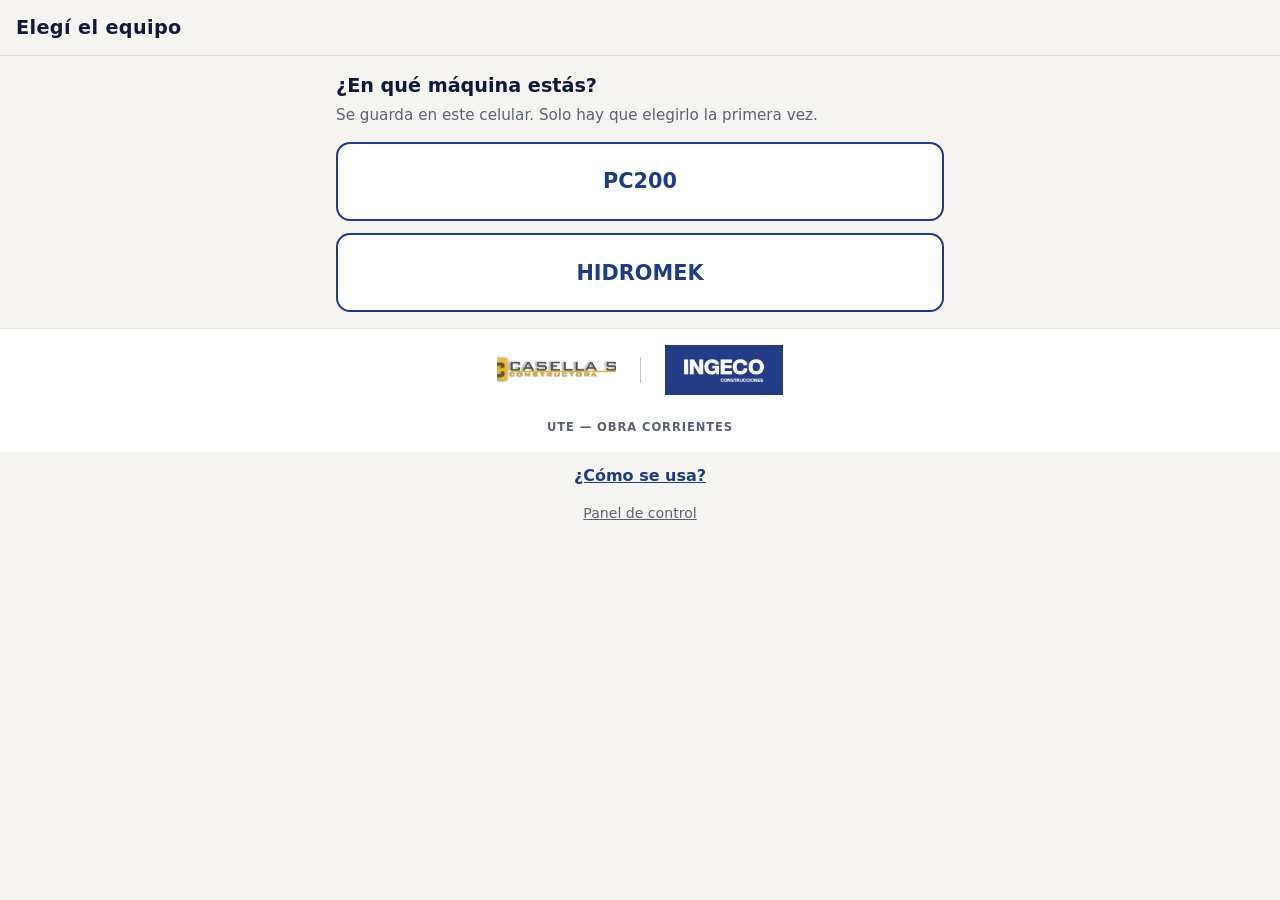
<file: docs/index.html>
<!doctype html>
<html lang="es">
<head>
<script src="https://app.ingecosa.com.ar/guard.js" data-modulo="TARJA"></script>
<meta charset="utf-8">
<meta name="viewport" content="width=device-width, initial-scale=1, viewport-fit=cover">
<meta name="theme-color" content="#f5f4f0">
<link rel="manifest" href="manifest.json">
<title>Tarja diaria — Obra Corrientes</title>
<style>:root{--azul:#1e3a8a;--azul-claro:#2b4fb3;--azul-suave:#e6ecfb;--tinta:#0f1a3d;--teal:#0e8a7a;--teal-suave:#dcf1ee;--ambar:#d98f00;--ambar-suave:#fff1cf;--ambar-texto:#8a5a00;--alerta:#b8410e;--alerta-suave:#fbe6dc;--fondo:#f5f4f0;--fondo-2:#ebe9e3;--superficie:#fff;--texto:#171c2e;--texto-2:#5b6274;--texto-3:#8a90a0;--linea:#e2dfd7;--linea-fuerte:#c9c5bb;--radio:14px;--radio-s:10px;--barra-h:56px;--cuerpo:system-ui,sans-serif;--display:system-ui,sans-serif}[data-ig-volver]{display:none}</style>
<link rel="preconnect" href="https://fonts.googleapis.com"><link rel="preconnect" href="https://fonts.gstatic.com" crossorigin>
<link rel="stylesheet" href="https://app.ingecosa.com.ar/ingeco.css">
<script src="https://app.ingecosa.com.ar/ingeco.js" defer></script>
<link rel="stylesheet" href="estilo.css?v=13">
</head>
<body>

<header>
  <div class="izq">
    <button class="ig-volver" data-ig-volver aria-label="Volver a la App INGECO"><svg class="i" viewBox="0 0 24 24"><path d="M15 18l-6-6 6-6"/></svg></button>
    <div>
      <div class="equipo" id="hEquipo">—</div>
      <div class="fecha" id="hFecha"></div>
    </div>
  </div>
  <button id="btnCambiar" hidden>Cambiar equipo</button>
</header>

<div id="colaAviso" class="cola" hidden></div>

<main id="app">
  <div class="cargando">Cargando…</div>
</main>

<div class="ute">
  <img src="logos/casella.jpeg" alt="Casella S.A. Constructora" onerror="this.remove()">
  <div class="separador"></div>
  <img class="ingeco" src="logos/ingeco.png" alt="INGECO Construcciones" onerror="this.remove()">
  <div class="leyenda">UTE &mdash; Obra Corrientes</div>
</div>

<div class="pie">
  <a href="ayuda.html">¿Cómo se usa?</a>
  <a href="panel.html" class="secundario">Panel de control</a>
</div>

<script>window.TARJA_API_URL = 'https://script.google.com/macros/s/AKfycbxwItT5p7VrxMVr-v0PCOJ0vb5Qm5p6GmZmdTPJAh3-43FiQkp84OQnT3nf6lJY8zIe2w/exec';</script>
<script src="api.js?v=13"></script>
<script src="camara.js?v=13"></script>
<script src="app.js?v=13"></script>
<script>
  if ('serviceWorker' in navigator) navigator.serviceWorker.register('sw.js');
</script>
</body>
</html>
</file>
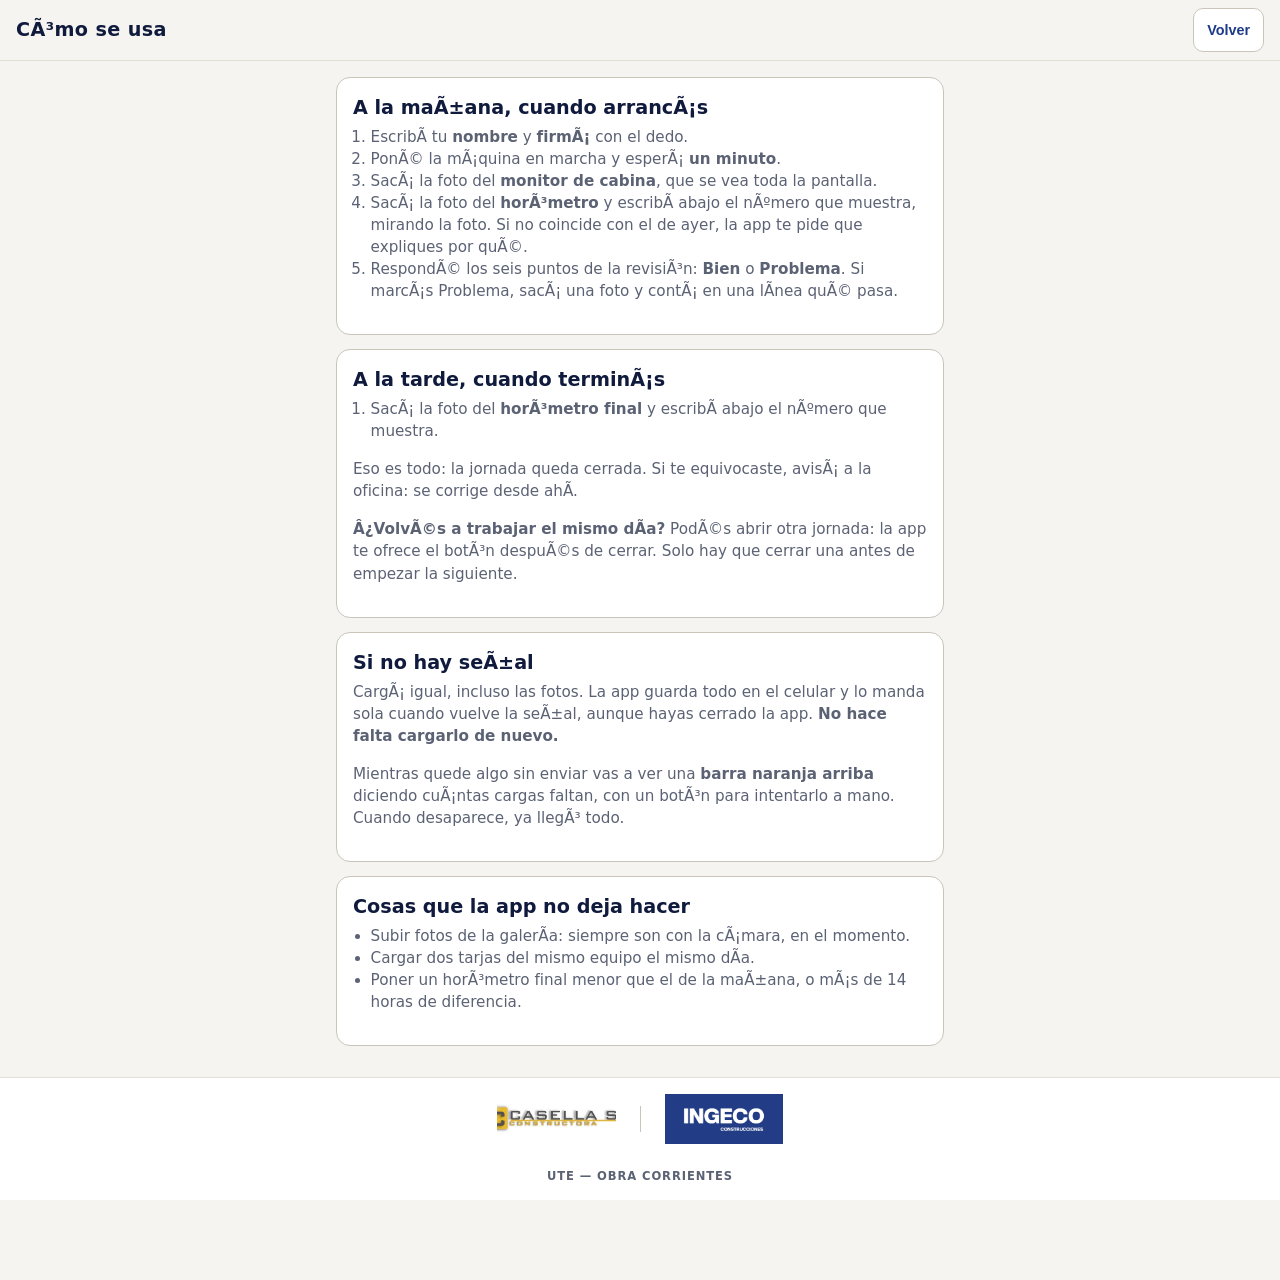
<file: docs/ayuda.html>
﻿<!doctype html>
<html lang="es">
<head>
<meta charset="utf-8">
<meta name="viewport" content="width=device-width, initial-scale=1">
<meta name="theme-color" content="#f5f4f0">
<title>CÃ³mo se usa â€” Tarja Corrientes</title>
<style>:root{--azul:#1e3a8a;--azul-claro:#2b4fb3;--azul-suave:#e6ecfb;--tinta:#0f1a3d;--teal:#0e8a7a;--teal-suave:#dcf1ee;--ambar:#d98f00;--ambar-suave:#fff1cf;--ambar-texto:#8a5a00;--alerta:#b8410e;--alerta-suave:#fbe6dc;--fondo:#f5f4f0;--fondo-2:#ebe9e3;--superficie:#fff;--texto:#171c2e;--texto-2:#5b6274;--texto-3:#8a90a0;--linea:#e2dfd7;--linea-fuerte:#c9c5bb;--radio:14px;--radio-s:10px;--barra-h:56px;--cuerpo:system-ui,sans-serif;--display:system-ui,sans-serif}[data-ig-volver]{display:none}</style>
<link rel="preconnect" href="https://fonts.googleapis.com"><link rel="preconnect" href="https://fonts.gstatic.com" crossorigin>
<link rel="stylesheet" href="https://app.ingecosa.com.ar/ingeco.css">
<script src="https://app.ingecosa.com.ar/ingeco.js" defer></script>
<link rel="stylesheet" href="estilo.css?v=13">
</head>
<body>
<header>
  <div class="izq"><button class="ig-volver" data-ig-volver aria-label="Volver a la App INGECO"><svg class="i" viewBox="0 0 24 24"><path d="M15 18l-6-6 6-6"/></svg></button><div class="equipo">CÃ³mo se usa</div></div>
  <button onclick="history.back()">Volver</button>
</header>
<main>

<div class="tarjeta">
  <h2>A la maÃ±ana, cuando arrancÃ¡s</h2>
  <ol class="ayuda" style="padding-left:1.1rem">
    <li>EscribÃ­ tu <strong>nombre</strong> y <strong>firmÃ¡</strong> con el dedo.</li>
    <li>PonÃ© la mÃ¡quina en marcha y esperÃ¡ <strong>un minuto</strong>.</li>
    <li>SacÃ¡ la foto del <strong>monitor de cabina</strong>, que se vea toda la pantalla.</li>
    <li>SacÃ¡ la foto del <strong>horÃ³metro</strong> y escribÃ­ abajo el nÃºmero que muestra, mirando la foto. Si no coincide con el de ayer, la app te pide que expliques por quÃ©.</li>
    <li>RespondÃ© los seis puntos de la revisiÃ³n: <strong>Bien</strong> o <strong>Problema</strong>. Si marcÃ¡s Problema, sacÃ¡ una foto y contÃ¡ en una lÃ­nea quÃ© pasa.</li>
  </ol>
</div>

<div class="tarjeta">
  <h2>A la tarde, cuando terminÃ¡s</h2>
  <ol class="ayuda" style="padding-left:1.1rem">
    <li>SacÃ¡ la foto del <strong>horÃ³metro final</strong> y escribÃ­ abajo el nÃºmero que muestra.</li>
  </ol>
  <p class="ayuda">Eso es todo: la jornada queda cerrada. Si te equivocaste, avisÃ¡ a la oficina: se corrige desde ahÃ­.</p>
  <p class="ayuda"><strong>Â¿VolvÃ©s a trabajar el mismo dÃ­a?</strong> PodÃ©s abrir otra jornada: la app te ofrece el botÃ³n despuÃ©s de cerrar. Solo hay que cerrar una antes de empezar la siguiente.</p>
</div>

<div class="tarjeta">
  <h2>Si no hay seÃ±al</h2>
  <p class="ayuda">CargÃ¡ igual, incluso las fotos. La app guarda todo en el celular y lo manda sola cuando vuelve la seÃ±al, aunque hayas cerrado la app. <strong>No hace falta cargarlo de nuevo.</strong></p>
  <p class="ayuda">Mientras quede algo sin enviar vas a ver una <strong>barra naranja arriba</strong> diciendo cuÃ¡ntas cargas faltan, con un botÃ³n para intentarlo a mano. Cuando desaparece, ya llegÃ³ todo.</p>
</div>

<div class="tarjeta">
  <h2>Cosas que la app no deja hacer</h2>
  <ul class="ayuda" style="padding-left:1.1rem">
    <li>Subir fotos de la galerÃ­a: siempre son con la cÃ¡mara, en el momento.</li>
    <li>Cargar dos tarjas del mismo equipo el mismo dÃ­a.</li>
    <li>Poner un horÃ³metro final menor que el de la maÃ±ana, o mÃ¡s de 14 horas de diferencia.</li>
  </ul>
</div>

</main>

<div class="ute">
  <img src="logos/casella.jpeg" alt="Casella S.A. Constructora" onerror="this.remove()">
  <div class="separador"></div>
  <img class="ingeco" src="logos/ingeco.png" alt="INGECO Construcciones" onerror="this.remove()" data-ig-ocultar-en-app>
  <div class="leyenda">UTE &mdash; Obra Corrientes</div>
</div>

</body>
</html>
</file>
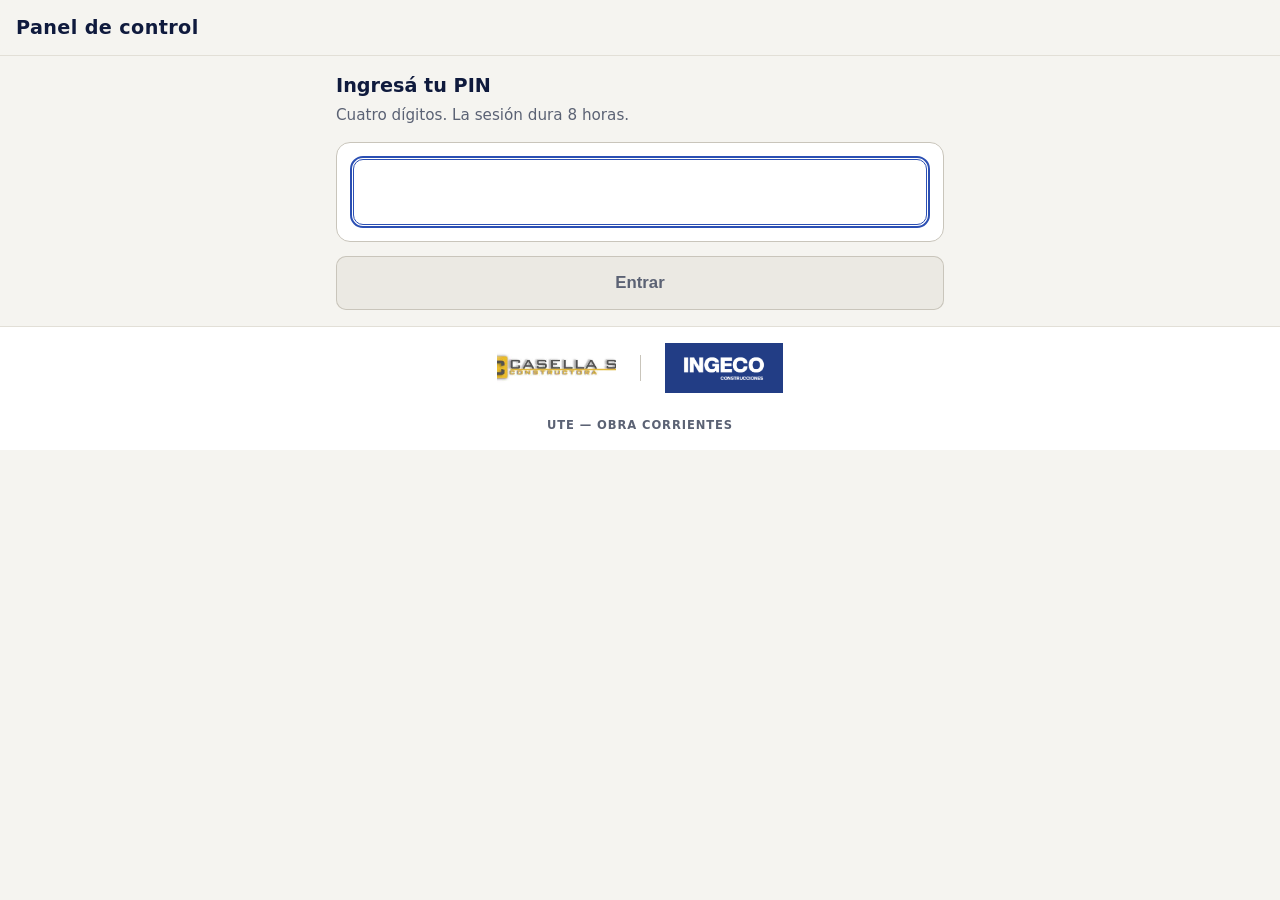
<file: docs/panel.html>
<!doctype html>
<html lang="es">
<head>
<meta charset="utf-8">
<meta name="viewport" content="width=device-width, initial-scale=1">
<meta name="theme-color" content="#f5f4f0">
<title>Panel — Tarja Corrientes</title>
<style>:root{--azul:#1e3a8a;--azul-claro:#2b4fb3;--azul-suave:#e6ecfb;--tinta:#0f1a3d;--teal:#0e8a7a;--teal-suave:#dcf1ee;--ambar:#d98f00;--ambar-suave:#fff1cf;--ambar-texto:#8a5a00;--alerta:#b8410e;--alerta-suave:#fbe6dc;--fondo:#f5f4f0;--fondo-2:#ebe9e3;--superficie:#fff;--texto:#171c2e;--texto-2:#5b6274;--texto-3:#8a90a0;--linea:#e2dfd7;--linea-fuerte:#c9c5bb;--radio:14px;--radio-s:10px;--barra-h:56px;--cuerpo:system-ui,sans-serif;--display:system-ui,sans-serif}[data-ig-volver]{display:none}</style>
<link rel="preconnect" href="https://fonts.googleapis.com"><link rel="preconnect" href="https://fonts.gstatic.com" crossorigin>
<link rel="stylesheet" href="https://app.ingecosa.com.ar/ingeco.css">
<script src="https://app.ingecosa.com.ar/ingeco.js" defer></script>
<link rel="stylesheet" href="estilo.css?v=13">
<style>
  /* Pestañas en pastilla, como la bandeja de la App INGECO */
  nav.pestanas { display: flex; gap: 6px; padding: .75rem 1rem 0; overflow-x: auto; max-width: 640px; margin: 0 auto; scrollbar-width: none; }
  nav.pestanas::-webkit-scrollbar { display: none; }
  nav.pestanas[hidden] { display: none; }
  nav.pestanas button {
    flex: 0 0 auto; white-space: nowrap; border: 1px solid var(--linea-fuerte); background: var(--superficie); color: var(--texto-2);
    min-height: 44px; padding: 0 16px; border-radius: 999px; font-size: .95rem; font-weight: 600;
  }
  nav.pestanas button.activa { background: var(--tinta); color: var(--fondo); border-color: var(--tinta); }
  table { width: 100%; border-collapse: collapse; font-size: .92rem; font-variant-numeric: tabular-nums; }
  th, td { text-align: left; padding: .55rem .4rem; border-bottom: 1px solid var(--linea); }
  th { color: var(--texto-2); font-family: var(--display); font-weight: 600; font-size: .72rem; text-transform: uppercase; letter-spacing: .06em; }
  td.num, th.num { text-align: right; font-variant-numeric: tabular-nums; }
  .scroll-x { overflow-x: auto; }
</style>
</head>
<body>
<header>
  <div class="izq">
    <button class="ig-volver" data-ig-volver aria-label="Volver a la App INGECO"><svg class="i" viewBox="0 0 24 24"><path d="M15 18l-6-6 6-6"/></svg></button>
    <div>
      <div class="equipo">Panel de control</div>
      <div class="fecha" id="hRol"></div>
    </div>
  </div>
  <button id="btnSalir" hidden>Salir</button>
</header>
<nav class="pestanas" id="nav" hidden></nav>
<main id="app"><div class="cargando">Cargando…</div></main>

<div class="ute">
  <img src="logos/casella.jpeg" alt="Casella S.A. Constructora" onerror="this.remove()">
  <div class="separador"></div>
  <img class="ingeco" src="logos/ingeco.png" alt="INGECO Construcciones" onerror="this.remove()">
  <div class="leyenda">UTE &mdash; Obra Corrientes</div>
</div>


<script>window.TARJA_API_URL = 'https://script.google.com/macros/s/AKfycbxwItT5p7VrxMVr-v0PCOJ0vb5Qm5p6GmZmdTPJAh3-43FiQkp84OQnT3nf6lJY8zIe2w/exec';</script>
<script src="api.js?v=13"></script>
<script src="panel.js?v=13"></script>
</body>
</html>
</file>
<file: docs/estilo.css>
/*
 * Piel común de la App INGECO (tokens en ingeco.css, respaldo mínimo en el <head>).
 * Paleta pensada para daltonismo rojo-verde: nada de verde ni rojo puro.
 * Bien va en teal, Falla en ámbar, error grave en naranja oscuro (--alerta), y
 * además cada estado lleva su ícono o texto, así el color nunca es la única señal.
 * Tema claro fijo: la app se usa a pleno sol arriba de una máquina y con guantes,
 * por eso los bordes van en --linea-fuerte y los botones son grandes.
 */

* { box-sizing: border-box; -webkit-tap-highlight-color: transparent; }

body {
  margin: 0;
  background: var(--fondo);
  color: var(--texto);
  font: 16px/1.45 var(--cuerpo);
  padding-bottom: 5rem;
}

header {
  position: sticky;
  top: 0;
  z-index: 10;
  min-height: var(--barra-h, 56px);
  background: color-mix(in srgb, var(--fondo) 88%, transparent);
  -webkit-backdrop-filter: blur(12px);
  backdrop-filter: blur(12px);
  border-bottom: 1px solid var(--linea);
  color: var(--tinta);
  padding: 0.5rem 1rem;
  display: flex;
  align-items: center;
  justify-content: space-between;
  gap: 0.75rem;
}
header .izq { display: flex; align-items: center; gap: 0.25rem; min-width: 0; }
header .ig-volver { margin-left: -0.6rem; }
header .equipo { font-family: var(--display); font-weight: 700; font-size: 1.2rem; letter-spacing: 0.02em; color: var(--tinta); }
header .fecha { font-size: 0.88rem; color: var(--texto-2); }
header button:not(.ig-volver) {
  background: var(--superficie);
  border: 1px solid var(--linea-fuerte);
  color: var(--azul);
  border-radius: var(--radio-s);
  min-height: 44px;
  padding: 0.4rem 0.8rem;
  font-size: 0.9rem;
  font-weight: 600;
  white-space: nowrap;
}

main { padding: 1rem; max-width: 640px; margin: 0 auto; }

h2 { font-family: var(--display); font-size: 1.2rem; font-weight: 600; color: var(--tinta); margin: 0 0 0.25rem; }
.ayuda { color: var(--texto-2); font-size: 0.95rem; margin: 0 0 1rem; }

.tarjeta {
  background: var(--superficie);
  border: 1px solid var(--linea-fuerte);
  border-radius: var(--radio);
  padding: 1rem;
  margin-bottom: 0.9rem;
}

button.principal {
  width: 100%;
  min-height: 46px;
  padding: 1.05rem;
  font-size: 1.05rem;
  font-weight: 700;
  border: 0;
  border-radius: var(--radio-s);
  background: var(--azul);
  color: #fff;
}
button.principal[disabled] { background: var(--fondo-2); color: var(--texto-2); box-shadow: inset 0 0 0 1px var(--linea-fuerte); }

button.secundaria {
  width: 100%;
  min-height: 46px;
  padding: 0.8rem;
  font-size: 0.95rem;
  font-weight: 600;
  border: 1px solid var(--linea-fuerte);
  border-radius: var(--radio-s);
  background: var(--superficie);
  color: var(--azul);
}

.grande { display: grid; gap: 0.75rem; }
.grande button {
  padding: 1.6rem 1rem;
  font-family: var(--display);
  font-size: 1.3rem;
  font-weight: 700;
  border: 2px solid var(--azul);
  border-radius: var(--radio);
  background: var(--superficie);
  color: var(--azul);
}

/* ---- cámara ---- */
.camara { position: relative; background: #000; border-radius: var(--radio); overflow: hidden; }
.camara video { width: 100%; display: block; }
.camara .indicacion {
  position: absolute; left: 0; right: 0; bottom: 0;
  background: rgba(0, 0, 0, 0.6); color: #fff;
  padding: 0.6rem 0.8rem; font-size: 0.9rem;
}
img.previa { width: 100%; border-radius: var(--radio); display: block; }

/* ---- checklist ---- */
.item { border-bottom: 1px solid var(--linea); padding: 0.9rem 0; }
.item:last-child { border-bottom: 0; }
.item .texto { font-weight: 600; margin-bottom: 0.6rem; }
.opciones { display: grid; grid-template-columns: 1fr 1fr; gap: 0.6rem; }
.opciones button {
  padding: 0.9rem 0.5rem;
  min-height: 46px;
  font-size: 1rem;
  font-weight: 700;
  border: 2px solid var(--linea-fuerte);
  border-radius: var(--radio-s);
  background: var(--superficie);
  color: var(--texto-2);
}
.opciones button.ok.elegido {
  border-color: var(--teal); background: var(--teal-suave); color: var(--teal);
}
.opciones button.problema.elegido {
  border-color: var(--ambar); background: var(--ambar-suave); color: var(--ambar-texto);
}

/* Todos los inputs, no una lista de tipos: el ancho intrínseco de un input que
   se escape de la lista desborda la pantalla en el celular. */
input, textarea, select {
  width: 100%;
  padding: 0.85rem;
  font-size: 1.05rem;
  border: 1px solid var(--linea-fuerte);
  border-radius: var(--radio-s);
  background: var(--superficie);
  color: var(--texto);
}
input:focus, textarea:focus, select:focus { outline: 2px solid var(--azul-claro); outline-offset: 1px; border-color: var(--azul-claro); }
input[readonly] { background: var(--fondo-2); color: var(--texto-2); }
label { display: block; font-weight: 600; font-size: 0.9rem; margin: 0.9rem 0 0.35rem; }

canvas.firma {
  width: 100%; height: 180px;
  border: 2px dashed var(--linea-fuerte);
  border-radius: var(--radio-s);
  background: var(--superficie);
  touch-action: none;
}

.aviso {
  padding: 0.8rem 1rem; border-radius: var(--radio-s); margin-bottom: 0.9rem;
  font-size: 0.95rem; border: 1px solid;
}
.aviso.error { background: var(--alerta-suave); border-color: var(--alerta); color: var(--alerta); }
.aviso.info { background: var(--azul-suave); border-color: var(--azul); color: var(--azul); }
.aviso.alerta { background: var(--ambar-suave); border-color: var(--ambar); color: var(--ambar-texto); }

.filas { display: grid; gap: 0.5rem; }
.fila {
  display: flex; justify-content: space-between; gap: 0.75rem;
  padding: 0.6rem 0; border-bottom: 1px solid var(--linea); font-size: 0.95rem;
}
.tenue { color: var(--texto-2); }
.chip {
  display: inline-block; padding: 0.15rem 0.55rem; border-radius: 999px;
  font-size: 0.78rem; font-weight: 700;
}
.chip.ok { background: var(--teal-suave); color: var(--teal); }
.chip.alerta { background: var(--ambar-suave); color: var(--ambar-texto); }

.cargando { text-align: center; color: var(--texto-2); padding: 2.5rem 1rem; }


/* ---- banda de la UTE ----
   Las dos constructoras que forman la UTE de la obra. Aparece al pie del
   operador y en la pantalla de certificación, que es la que se muestra afuera.
   Si un archivo falta, el logo se oculta solo en vez de dejar el ícono roto. */
.ute {
  display: flex;
  align-items: center;
  justify-content: center;
  gap: 1.5rem;
  flex-wrap: wrap;
  padding: 1rem;
}
.ute img { height: 34px; width: auto; display: block; }
/* El archivo de INGECO trae mucho margen azul horneado adentro, así que a la
   misma altura su marca se ve la mitad de grande que la de Casella. Se compensa
   dándole más alto para que las dos pesen ópticamente igual. */
.ute img.ingeco { height: 50px; }
/* Oculto por defecto: si el logo anterior no cargó y se quitó del DOM, el
   separador deja de tener un img delante y no queda una raya suelta. */
.ute .separador { display: none; width: 1px; height: 26px; background: var(--linea-fuerte); }
.ute img + .separador { display: block; }
.ute .leyenda {
  width: 100%;
  text-align: center;
  font-family: var(--display);
  font-weight: 600;
  font-size: 0.72rem;
  letter-spacing: 0.08em;
  text-transform: uppercase;
  color: var(--texto-2);
}
/* Fondo blanco para la banda: el logo de Casella viene en JPEG con fondo blanco
   y sobre el gris de la app quedaba como un recuadro pegoteado. */
.ute { background: var(--superficie); border-top: 1px solid var(--linea); }

/* ---- pie del operador ----
   "Cómo se usa" primero, que es lo único que el operario puede llegar a
   necesitar. El panel va abajo y en gris: existe para que la oficina lo
   encuentre desde el celular, no para invitar a nadie a entrar. */
.pie { text-align: center; padding: 0.25rem 1.25rem 1.5rem; }
.pie a { display: block; color: var(--azul); font-weight: 600; padding: 0.5rem; }
.pie a.secundario { color: var(--texto-2); font-weight: 500; font-size: 0.88rem; }

/* ---- cargas guardadas sin señal ----
   Barra fija arriba: el operario tiene que poder ver de un vistazo que quedó
   algo sin enviar, sin entrar a ningún lado. */
.cola {
  position: sticky;
  top: 0;
  z-index: 9;
  background: var(--ambar-suave);
  border-bottom: 1px solid var(--ambar);
  color: var(--ambar-texto);
  padding: 0.7rem 1rem;
  font-size: 0.92rem;
  display: flex;
  align-items: center;
  justify-content: space-between;
  gap: 0.75rem;
}
/* `display:flex` le gana al display:none del atributo hidden, y la barra
   quedaba visible y vacia cuando no hay nada en cola. */
.cola[hidden] { display: none; }
.cola button {
  flex: 0 0 auto;
  border: 1px solid var(--ambar);
  background: var(--superficie);
  color: var(--ambar-texto);
  font-weight: 700;
  border-radius: var(--radio-s);
  min-height: 44px;
  padding: 0.4rem 0.8rem;
  font-size: 0.9rem;
}
</file>
